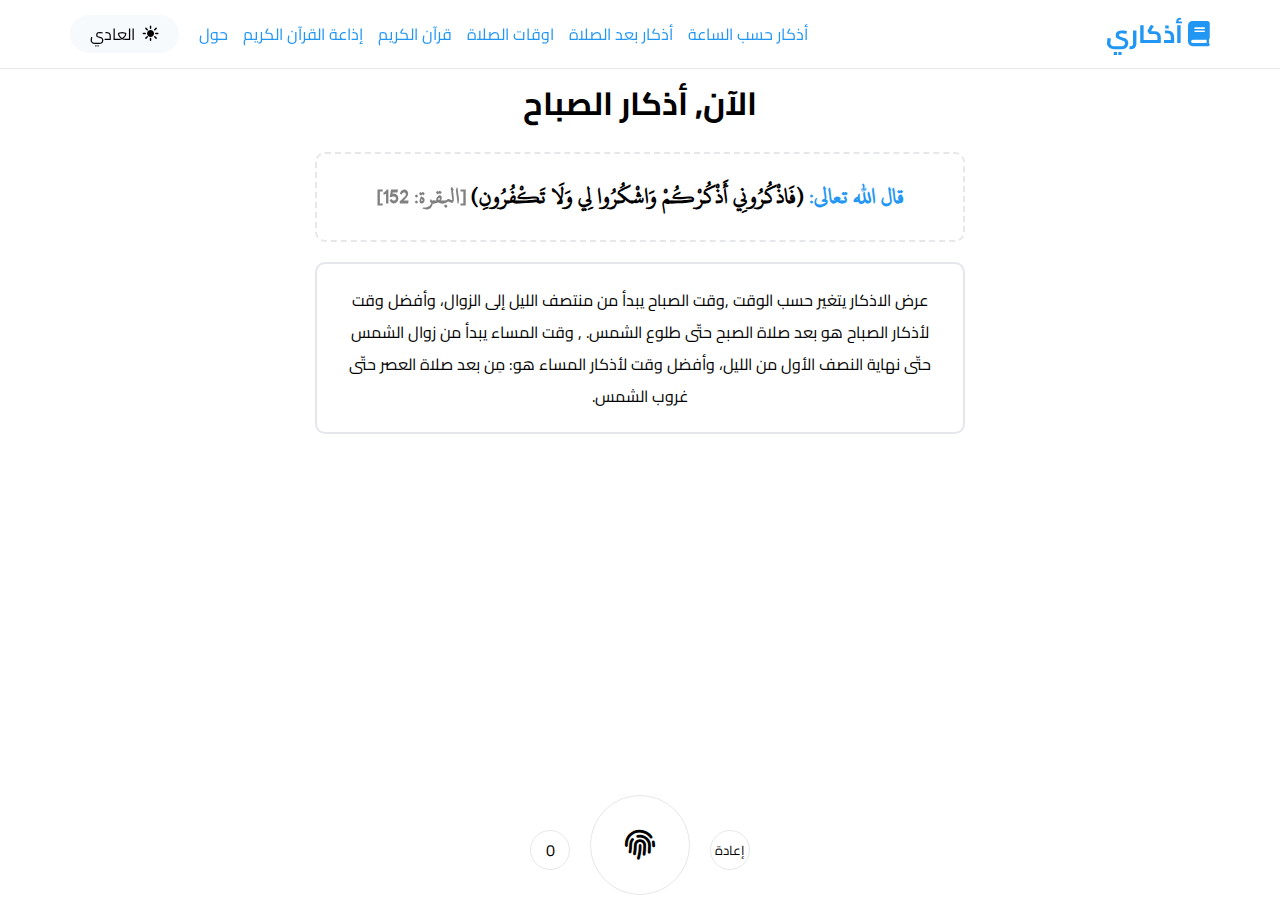
<file: index.html>
<!DOCTYPE html>
<html lang="ar">
  <head>
    <meta charset="UTF-8" />
    <link rel="stylesheet" href="css/normalize.css" />
    <link rel="stylesheet" href="css/all.min.css" />
    <link rel="stylesheet" href="css/main.css" />
    <meta name="viewport" content="width=device-width, initial-scale=1.0" />
    <link rel="preconnect" href="https://fonts.googleapis.com" />
    <link rel="preconnect" href="https://fonts.gstatic.com" crossorigin />
    <link
      href="https://fonts.googleapis.com/css2?family=Cairo:wght@200;300;400;500;600;700;800&display=swap"
      rel="stylesheet"
    />
    <link
      href="https://fonts.googleapis.com/css2?family=Noto+Naskh+Arabic:wght@400;500;600;700&display=swap"
      rel="stylesheet"
    />
    <title>Azkari - اذكاري</title>
    <meta name="description" content="Azkari" />
    <meta name="description" content="أذكاري" />
    <link rel="icon" type="image/x-icon" href="images/book-solid.ico" />
    <link rel="manifest" href="./manifest_and_icons/manifest.json" />
  </head>
  <body>
    <!-- start loader -->
    <div class="loader">
      <div class="lds-ripple">
        <div></div>
        <div></div>
      </div>
    </div>
    <!-- end loader -->
    <!-- start header  -->
    <header>
      <div class="container">
        <a href="index.html" class="logo">
          <i class="fa-solid fa-book"></i>
          <span>أذكاري</span>
        </a>
        <div class="nav">
          <div id="menu" class="menu">
            <span></span>
            <span></span>
            <span></span>
          </div>
          <ul class="links">
            <li><a href="index.html">أذكار حسب الساعة</a></li>
            <li><a href="pray.html">أذكار بعد الصلاة</a></li>
            <li><a href="praytime.html">اوقات الصلاة</a></li>
            <li><a href="quran.html">قرآن الكريم</a></li>
            <li><a href="radio.html">إذاعة القرآن الكريم</a></li>
            <li><a href="about.html">حول</a></li>
          </ul>
          <button class="dark">
            <i class="fa-solid fa-sun-bright"></i>
            <span>العادي</span>
          </button>
        </div>
      </div>
    </header>
    <!-- end header  -->
    <!-- start main section  -->
    <main>
      <div class="container">
        <h1 class="title"></h1>
        <div class="zikr">
          <p>قال الله تعالى:</p>
          (فَاذْكُرُونِي أَذْكُرْكُمْ وَاشْكُرُوا لِي وَلَا تَكْفُرُونِ)
          <span>[البقرة: 152]</span>
        </div>
        <div class="time-of-zikr">
          عرض الاذكار يتغير حسب الوقت ,وقت الصباح يبدأ من منتصف الليل إلى
          الزوال، وأفضل وقت لأذكار الصباح هو بعد صلاة الصبح حتّى طلوع الشمس. ,
          وقت المساء يبدأ من زوال الشمس حتّى نهاية النصف الأول من الليل، وأفضل
          وقت لأذكار المساء هو: مِن بعد صلاة العصر حتّى غروب الشمس.
        </div>
        <div class="main-button color-animation-infinite">
          <i class="fa-solid fa-fingerprint"></i>
          <svg width="100" height="100" viewBox="0 0 100 100">
            <linearGradient id="linear" x1="0%" y1="0%" x2="100%" y2="0%">
              <stop offset="0%" stop-color="#2ed8a7" />
              <stop offset="100%" stop-color="#a6ceff" />
            </linearGradient>
            <circle
              stroke-linecap="round"
              cx="50"
              cy="50"
              r="48"
              stroke="url(#linear)"
              stroke-width="4"
              fill="none"
              stroke-dasharray="315"
              stroke-dashoffset="315"
              stroke-mitterlimit="0"
              transform="rotate(-90 ) translate(-100 0)"
            />
          </svg>
        </div>
        <span class="counter">0</span>
        <span class="reset">إعادة</span>
      </div>
      <div class="end-message">
        <i class="fa-solid fa-xmark"></i>
        <span>تم بحمد الله ❤</span>
      </div>
    </main>

    <script>
      if ("serviceWorker" in navigator) {
        navigator.serviceWorker.register("sw.js");
      }
    </script>
    <!-- end main section  -->
    <script src="javascript/azkar.js"></script>
    <script src="javascript/main.js"></script>
    <script src="javascript/dark.js"></script>
  </body>
</html>
</file>
<file: css/main.css>
/* start variables */
:root {
  --main-color: #2196f3;
  --border-color: #e5e7eb;
}
/* end variables */

/* start global rules */
* {
  -webkit-box-sizing: border-box;
  -o-box-sizing: border-box;
  -moz-box-sizing: border-box;
  box-sizing: border-box;
  margin: 0;
  padding: 0;
}
@font-face {
  font-family: naksh;
  src: url(../fonts/uthmantn.otf);
}
body {
  font-family: "Cairo", sans-serif;
  direction: rtl;
}
/* dark Mode */
.dark-mode {
  background-color: #131217;
  color: white !important;
}
.dark-butt {
  color: #2196f3;
  background-color: #0d0c11 !important;
}
/* Small */
@media (min-width: 768px) {
  .container {
    width: 750px;
  }
}
/* Medium */
@media (min-width: 992px) {
  .container {
    width: 970px;
  }
}
/* Large */
@media (min-width: 1200px) {
  .container {
    width: 1170px;
  }
}
html {
  scroll-behavior: smooth;
}

.container {
  padding-left: 15px;
  padding-right: 15px;
  margin-left: auto;
  margin-right: auto;
}
a {
  text-decoration: none;
}
ul {
  list-style: none;
}
/* End Global Rules */
/* start header  */
header {
  padding-top: 15px;
  padding-bottom: 15px;
  border-bottom: 1px solid var(--border-color);
  position: fixed;
  top: 0;
  width: 100%;
  transition: all 0.3s;
  -webkit-transition: all 0.3s;
  -moz-transition: all 0.3s;
  -ms-transition: all 0.3s;
  -o-transition: all 0.3s;
  backdrop-filter: blur(10px);
  -webkit-backdrop-filter: blur(10px);
  -moz-backdrop-filter: blur(10px);
  -ms-backdrop-filter: blur(10px);
  -o-backdrop-filter: blur(10px);
  z-index: 10;
}
header .container {
  display: flex;
  align-items: center;
  justify-content: space-between;
}
header .container .logo {
  color: var(--main-color);
  font-weight: 700;
  font-size: 25px;
  display: block;
}
header .container .nav {
  display: flex;
  gap: 20px;
  align-items: center;
}
header .container .nav .links {
  display: flex;
  align-items: center;
  gap: 15px;
}
header .container .nav .links a {
  color: var(--main-color);
}
header .container .nav .dark {
  background-color: #f6fafd;
  border: none;
  padding: 10px 20px;
  border-radius: 25px;
  -webkit-border-radius: 25px;
  -moz-border-radius: 25px;
  -ms-border-radius: 25px;
  -o-border-radius: 25px;
  cursor: pointer;
  transition: all 0.3s;
  -webkit-transition: all 0.3s;
  -moz-transition: all 0.3s;
  -ms-transition: all 0.3s;
  -o-transition: all 0.3s;
  display: flex;
  gap: 8px;
}

header .container .dark:hover {
  background-color: #edf2f6;
}
/* start menu */
header .menu {
  display: none;
  flex-direction: column;
  gap: 4px;
  width: 25px;
  cursor: pointer;
  transition-duration: 0.3s;
}
header .menu span {
  height: 2px;
  background-color: var(--main-color);
  border-radius: 10px;
  -webkit-border-radius: 10px;
  -moz-border-radius: 10px;
  -ms-border-radius: 10px;
  -o-border-radius: 10px;
  transition-duration: 0.3s;
}
header .menu span:nth-child(1),
header .menu span:nth-child(3) {
  width: 50%;
}
header .menu span:nth-child(3) {
  align-self: flex-end;
}
header .menu-opened span:nth-child(3) {
  opacity: 0;
}
header .menu-opened span:nth-child(1) {
  width: 100%;
  transform: rotate(45deg);
  -webkit-transform: rotate(45deg);
  -moz-transform: rotate(45deg);
  -ms-transform: rotate(45deg);
  -o-transform: rotate(45deg);
}
header .menu-opened span:nth-child(2) {
  transform: rotate(133deg);
  -webkit-transform: rotate(133deg);
  -moz-transform: rotate(133deg);
  -ms-transform: rotate(133deg);
  -o-transform: rotate(133deg);
}
/* end menu */
@media (max-width: 991px) {
  header .menu {
    display: flex;
  }
  header .container .dark span {
    display: none;
  }
  header .container .nav {
    flex-direction: row-reverse;
  }
  header .container .nav .links {
    display: none;
    position: absolute;
    flex-direction: column;
    gap: 25px;
    top: 75px;
    padding: 20px;
    align-items: flex-start;
    /* border-left: 1px solid var(--border-color); */
    /* border-bottom: 1px solid var(--border-color); */
    border-radius: 20px;
    -webkit-border-radius: 20px;
    -moz-border-radius: 20px;
    -ms-border-radius: 20px;
    -o-border-radius: 20px;
    box-shadow: 0 0 5px var(--border-color);
    z-index: 20;
    background-color: var(--border-color);
  }
}
/* end header  */
/* start main  */
main {
  margin-top: 85px;
  text-align: center;
}
@media (max-width: 768px) {
  main .container h1 {
    font-size: 20px;
    margin-bottom: -10px;
  }
}
main .zikr {
  width: 100%;
  max-width: 650px;
  padding: 20px;
  margin: auto;
  line-height: 2;
  border-radius: 10px;
  -webkit-border-radius: 10px;
  -moz-border-radius: 10px;
  -ms-border-radius: 10px;
  -o-border-radius: 10px;
  border: 2px dashed var(--border-color);
  margin-top: 30px;
  font-family: naksh, sans-serif;
  font-weight: bold;
  font-size: 23px;
} /* start time of ziker */
.time-of-zikr {
  width: 100%;
  max-width: 650px;
  padding: 20px;
  margin: 20px auto 0;
  line-height: 2;
  border-radius: 10px;
  -webkit-border-radius: 10px;
  -moz-border-radius: 10px;
  -ms-border-radius: 10px;
  -o-border-radius: 10px;
  font-size: 1rem;
  border: 2px solid var(--border-color);
}
/* end time of ziker */
main .zikr span {
  filter: opacity(0.5);
  -webkit-filter: opacity(0.5);
}
main .zikr p {
  display: inline;
  color: var(--main-color);
}
@media (max-width: 768px) {
  main .zikr {
    font-size: 22px;
    font-weight: normal;
  }
  .time-of-zikr {
    font-size: 0.85rem;
    margin: 10px auto 0;
  }
}
main .main-button svg {
  position: absolute;
}
main .main-button svg circle {
  transition: all 0.3s;
  -webkit-transition: all 0.3s;
  -moz-transition: all 0.3s;
  -ms-transition: all 0.3s;
  -o-transition: all 0.3s;
}
main .main-button {
  width: 100px;
  height: 100px;
  border-radius: 50%;
  -webkit-border-radius: 50%;
  -moz-border-radius: 50%;
  -ms-border-radius: 50%;
  -o-border-radius: 50%;
  display: flex;
  justify-content: center;
  align-items: center;
  border: 1px solid var(--border-color);
  cursor: pointer;
  font-size: 30px;
  position: absolute;
  bottom: 5px;
  left: 50%;
  transform: translateX(-50%);
  -webkit-transform: translateX(-50%);
  -moz-transform: translateX(-50%);
  -ms-transform: translateX(-50%);
  -o-transform: translateX(-50%);
}
.color-animation-infinite {
  animation: color 0.3s;
  -webkit-animation: color 3s infinite linear;
}
main .counter {
  width: 40px;
  height: 40px;
  display: flex;
  justify-content: center;
  align-items: center;
  border: 1px solid var(--border-color);
  border-radius: 50%;
  -webkit-border-radius: 50%;
  -moz-border-radius: 50%;
  -ms-border-radius: 50%;
  -o-border-radius: 50%;
  position: absolute;
  bottom: 30px;
  left: 50%;
  transform: translateX(calc(-50% - 90px));
  -webkit-transform: translateX(calc(-50% - 90px));
  -moz-transform: translateX(calc(-50% - 90px));
  -ms-transform: translateX(calc(-50% - 90px));
  -o-transform: translateX(calc(-50% - 90px));
}
.color-animation {
  animation: color 0.3s;
  -webkit-animation: color 0.3s;
}
@keyframes color {
  0%,
  100% {
    background-color: var(--main-color);
    color: var(--border-color);
  }
  50% {
    background-color: var(--main-color);
    color: var(--border-color);
    border: 1px solid var(--main-color);
    bottom: 35px;
    box-shadow: var(--border-color) 0px 8px 24px;
  }
}
@media (max-height: 667px) {
  main .main-button {
    width: 50px;
    height: 50px;
  }
  main .counter {
    width: 30px;
    height: 30px;
    bottom: 16px;
    transform: translateX(calc(-50% - 57px));
    -webkit-transform: translateX(calc(-50% - 57px));
    -moz-transform: translateX(calc(-50% - 57px));
    -ms-transform: translateX(calc(-50% - 57px));
    -o-transform: translateX(calc(-50% - 57px));
  }
  main .zikr {
    line-height: 1.7;
  }
}
@media (min-width: 768px) {
  main .main-button {
    width: 100px;
    height: 100px;
  }
  main .main-button svg {
    width: 100px;
    height: 100px;
  }
  main .counter {
    width: 40px;
    height: 40px;
    display: flex;
    justify-content: center;
    align-items: center;
    border: 1px solid var(--border-color);
    border-radius: 50%;
    -webkit-border-radius: 50%;
    -moz-border-radius: 50%;
    -ms-border-radius: 50%;
    -o-border-radius: 50%;
    position: absolute;
    bottom: 30px;
    left: 50%;
    transform: translateX(calc(-50% - 90px));
    -webkit-transform: translateX(calc(-50% - 90px));
    -moz-transform: translateX(calc(-50% - 90px));
    -ms-transform: translateX(calc(-50% - 90px));
    -o-transform: translateX(calc(-50% - 90px));
  }
  main .zikr {
    line-height: 2;
  }
}
@media (max-width: 300px), (max-height: 580px) {
  main .zikr {
    font-size: 100%;
  }
}
main .reset {
  width: 40px;
  height: 40px;
  display: flex;
  justify-content: center;
  align-items: center;
  border: 1px solid var(--border-color);
  border-radius: 50%;
  -webkit-border-radius: 50%;
  -moz-border-radius: 50%;
  -ms-border-radius: 50%;
  -o-border-radius: 50%;
  position: absolute;
  bottom: 30px;
  left: 50%;
  transform: translateX(calc(-50% - -90px));
  -webkit-transform: translateX(calc(-50% - -90px));
  -moz-transform: translateX(calc(-50% - -90px));
  -ms-transform: translateX(calc(-50% - -90px));
  -o-transform: translateX(calc(-50% - -90px));
  font-size: 13px;
  cursor: pointer;
  transition: all 0.3s;
  -webkit-transition: all 0.3s;
  -moz-transition: all 0.3s;
  -ms-transition: all 0.3s;
  -o-transition: all 0.3s;
  user-select: none;
}
@media (max-height: 667px) {
  main .main-button {
    width: 50px;
    height: 50px;
  }
  main .main-button svg {
    width: 50px;
    height: 50px;
  }
  main .reset {
    width: 30px;
    height: 30px;
    bottom: 16px;
    transform: translateX(calc(-50% + 57px));
    -webkit-transform: translateX(calc(-50% + 57px));
    -moz-transform: translateX(calc(-50% + 57px));
    -ms-transform: translateX(calc(-50% + 57px));
    -o-transform: translateX(calc(-50% + 57px));
    font-size: 10px;
  }
  main .zikr {
    line-height: 1.7;
  }
}
@media (min-width: 768px) {
  main .main-button {
    width: 100px;
    height: 100px;
  }
  main .main-button svg {
    width: 100px;
    height: 100px;
  }
  main .reset {
    width: 40px;
    height: 40px;
    display: flex;
    justify-content: center;
    align-items: center;
    border: 1px solid var(--border-color);
    border-radius: 50%;
    -webkit-border-radius: 50%;
    -moz-border-radius: 50%;
    -ms-border-radius: 50%;
    -o-border-radius: 50%;
    position: absolute;
    bottom: 30px;
    left: 50%;
    transform: translateX(calc(-50% + 90px));
    -webkit-transform: translateX(calc(-50% + 90px));
    -moz-transform: translateX(calc(-50% + 90px));
    -ms-transform: translateX(calc(-50% + 90px));
    -o-transform: translateX(calc(-50% + 90px));
  }
  main .zikr {
    line-height: 2;
  }
}
main .reset:hover {
  box-shadow: rgb(124, 118, 118) 0px 8px 24px;
  width: 42px;
  height: 42px;
}
/* end main  */
/* start loader */
.loader {
  position: absolute;
  inset: 0 0;
  z-index: 30;
  width: 100%;
  height: 100vh;
  background-color: #2196f3;
  display: flex;
  justify-content: center;
  align-items: center;
}
.lds-ripple {
  display: inline-block;
  position: relative;
  width: 80px;
  height: 80px;
}
.lds-ripple div {
  position: absolute;
  border: 1.3px solid #fff;
  opacity: 1;
  border-radius: 50%;
  animation: lds-ripple 1s cubic-bezier(0, 0.2, 0.8, 1) infinite;
}
.lds-ripple div:nth-child(2) {
  animation-delay: -0.5s;
}
@keyframes lds-ripple {
  0% {
    top: 36px;
    left: 36px;
    width: 0;
    height: 0;
    opacity: 0;
  }
  4.9% {
    top: 36px;
    left: 36px;
    width: 0;
    height: 0;
    opacity: 0;
  }
  5% {
    top: 36px;
    left: 36px;
    width: 0;
    height: 0;
    opacity: 1;
  }
  100% {
    top: 0px;
    left: 0px;
    width: 72px;
    height: 72px;
    opacity: 0;
  }
}
/* end loader */
/* start radio  */
.radio {
  margin-top: 85px;
  text-align: center;
}
.radio h1 {
  margin-bottom: 20px;
}
.radio .live {
  color: #e91e63;
  font-weight: bold;
  font-size: 15px;
  margin: 0 auto 60px;
  position: relative;
  width: fit-content;
}
.radio .live::before {
  content: "";
  position: absolute;
  width: 8px;
  height: 8px;
  background-color: #e91e63;
  left: -15px;
  border-radius: 50%;
  -webkit-border-radius: 50%;
  -moz-border-radius: 50%;
  -ms-border-radius: 50%;
  -o-border-radius: 50%;
  top: 50%;
  transform: translateY(-50%);
  -webkit-transform: translateY(-50%);
  -moz-transform: translateY(-50%);
  -ms-transform: translateY(-50%);
  -o-transform: translateY(-50%);
}
.radio select {
  outline: none;
  border: 1px solid var(--border-color);
  padding: 5px;
  border-radius: 5px;
  -webkit-border-radius: 5px;
  -moz-border-radius: 5px;
  -ms-border-radius: 5px;
  -o-border-radius: 5px;
  width: 350px;
  max-width: 100%;
  background-color: var(--border-color);
  color: var(--main-color);
}
.radio .buttons {
  margin: 60px auto 0;
  display: flex;
  justify-content: center;
  gap: 20px;
}
.radio .buttons button {
  padding: 10px 20px;
  border: none;
  border-radius: 5px;
  -webkit-border-radius: 5px;
  -moz-border-radius: 5px;
  -ms-border-radius: 5px;
  -o-border-radius: 5px;
  cursor: pointer;
  transition-duration: 0.3s;
  border: 1px solid transparent;
}
.radio .buttons button:hover {
  box-shadow: rgba(149, 157, 165, 0.651) 0px 8px 24px;
  transform: translateY(-1px);
  -webkit-transform: translateY(-1px);
  -moz-transform: translateY(-1px);
  -ms-transform: translateY(-1px);
  -o-transform: translateY(-1px);
}
.radio .buttons button:nth-child(2) {
  color: rgb(126, 0, 0);
}
.radio .buttons button:nth-child(2):hover {
  border: 1px solid rgb(126, 0, 0);
}
.radio .buttons button:nth-child(1):hover {
  border: 1px solid black;
}
/* end radio  */
/* start end message  */
.end-message {
  height: 100vh;
  width: 100%;
  color: white;
  display: flex;
  justify-content: center;
  align-items: center;
  margin: auto;
  position: absolute;
  z-index: 200;
  top: 0;
  left: 0;
  backdrop-filter: blur(10px);
  font-size: 25px;
  color: rgb(177, 19, 19);
  display: none;
}
.end-message i {
  position: absolute;
  top: 20px;
  right: 20px;
  font-size: 35px;
  cursor: pointer;
}
/* end end message  */
/* start contact */
.contact {
  position: absolute;
  left: 50%;
  top: 50%;
  transform: translate(-50%, -50%);
  -webkit-transform: translate(-50%, -50%);
  -moz-transform: translate(-50%, -50%);
  -ms-transform: translate(-50%, -50%);
  -o-transform: translate(-50%, -50%);
  width: 100%;
}
.contact .container {
  display: flex;
  justify-content: center;
  align-items: center;
  gap: 20px;
  flex-wrap: wrap;
  margin-bottom: 30px;
}
.contact .container a {
  display: flex;
  justify-content: center;
  align-items: center;
  width: 50px;
  height: 50px;
  background-color: #eee;
  border-radius: 8px;
  -webkit-border-radius: 8px;
  -moz-border-radius: 8px;
  -ms-border-radius: 8px;
  -o-border-radius: 8px;
  color: rgb(177, 19, 19);
  transition-duration: 0.3s;
  font-size: 20px;
  transition: all 0.3s;
  -webkit-transition: all 0.3s;
  -moz-transition: all 0.3s;
  -ms-transition: all 0.3s;
  -o-transition: all 0.3s;
}
.contact .container a:hover {
  background-color: white;
  box-shadow: rgb(149 157 165 / 20%) 0px 8px 24px;
  transform: translateY(-1px);
  -webkit-transform: translateY(-1px);
  -moz-transform: translateY(-1px);
  -ms-transform: translateY(-1px);
  -o-transform: translateY(-1px);
}
.contact .container li:nth-child(1) i {
  color: #1877f2;
}
.contact .container li:nth-child(2) i {
  color: #1da1f2;
}
.contact .container li:nth-child(3) i {
  color: #e1306c;
}
.contact .container li:nth-child(4) i {
  color: #075e54;
}
.contact h2 {
  margin-bottom: 20px;
}
.contact > a {
  color: var(--main-color);
}
/* end contact */
/* start quran */
.quran {
  height: calc(100vh - 85px);
  width: 100%;
  max-width: 100%;
}
.hider {
  position: absolute;
  width: 100%;
  height: 75px;
  background-color: var(--main-color);
  z-index: 59;
  bottom: -18px;
}
/* end quran */
/* start prayer time  */
.prayTimeSection {
  padding: 30px 0;
}
.prayTimeSection .container {
  width: 500px;
  max-width: 100%;
  margin: auto;
  text-align: center;
}
.prayTimeSection .container .location {
  font-size: 2em;
  color: var(--main-color);
  margin-bottom: 15px;
}
.prayTimeSection .container .date {
  background-color: var(--border-color);
  padding: 20px 0;
  margin-bottom: 15px;
}
.prayTimeSection .container .prayTimes div {
  display: flex;
  justify-content: space-between;
  align-items: center;
  margin-bottom: 5px;
  padding: 5px;
  border-bottom: 1px solid var(--border-color);
}
.prayTimeSection .container .prayTimes div span:first-child {
  font-family: naksh, sans-serif;
  line-height: 2;
  font-family: naksh, sans-serif;
  font-weight: bold;
  font-size: 18px;
}
.prayTimeSection .container .prayTimes div span:last-child {
  direction: ltr;
}
/* start prayer time  */
</file>
